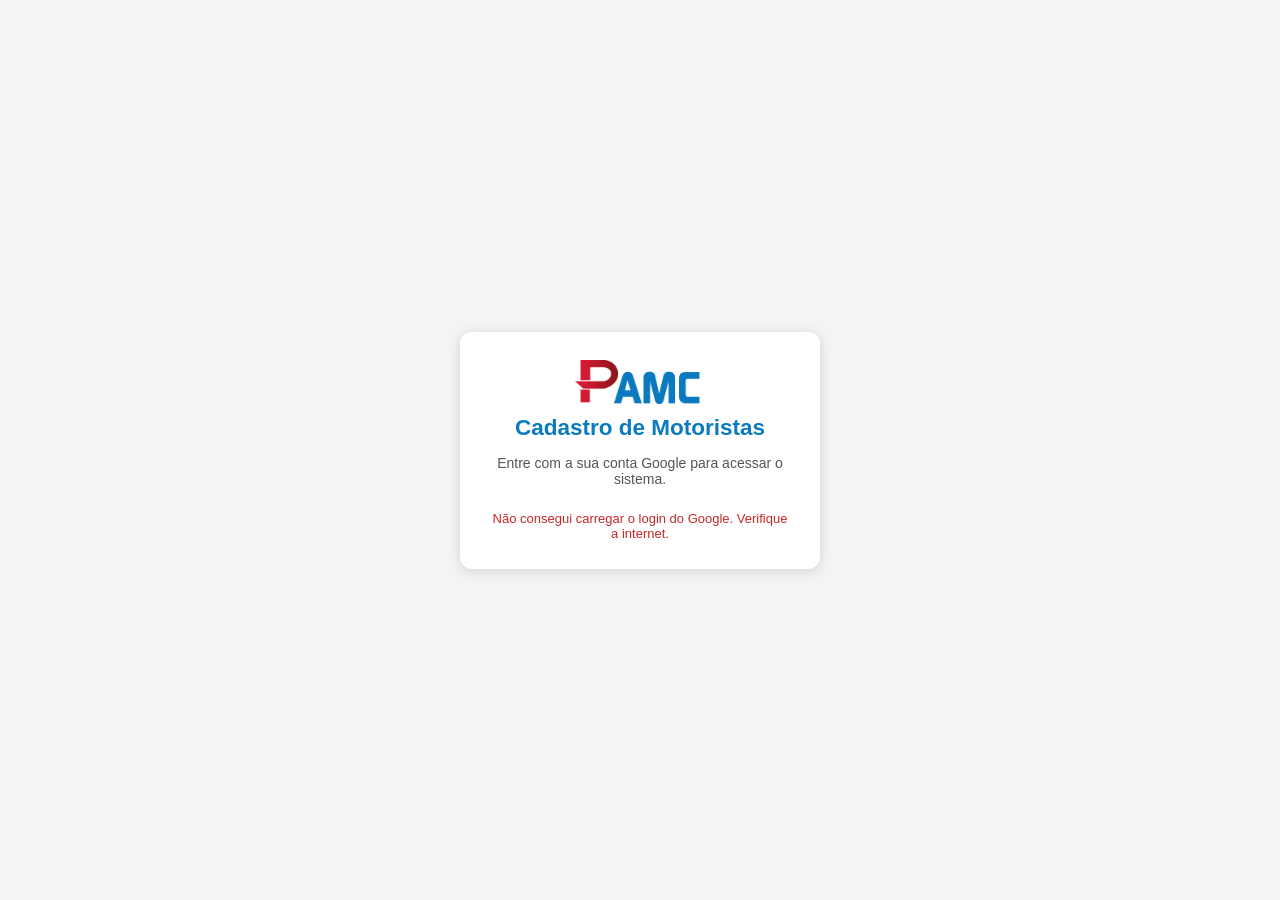
<file: index.html>
<!doctype html>
<html lang="pt-BR">
<head>
<meta charset="utf-8">
<meta name="viewport" content="width=device-width, initial-scale=1">
<title>Cadastro de Motoristas</title>
<link rel="stylesheet" href="estilo.css">
<script src="config.js"></script>
<script src="app.js"></script>
<script src="comum.js"></script>
</head>
<body>
<div class="casca">
  <nav class="menu" aria-label="Menu principal">
    <div class="marca"><img src="logo.png" alt="PAMC"><span>Cadastro de motoristas</span></div>
    <a class="it" href="#/inicio" data-r="inicio"><svg width="20" height="20" viewBox="0 0 24 24" fill="none" stroke="currentColor" stroke-width="2" aria-hidden="true"><path d="M3 11l9-7 9 7v9a1 1 0 0 1-1 1h-5v-6H9v6H4a1 1 0 0 1-1-1z"/></svg>Início</a>
    <a class="it" href="#/motoristas" data-r="motoristas"><svg width="20" height="20" viewBox="0 0 24 24" fill="none" stroke="currentColor" stroke-width="2" aria-hidden="true"><circle cx="9" cy="8" r="3.5"/><path d="M2.5 20c.8-3.6 3.4-5.5 6.5-5.5s5.7 1.9 6.5 5.5"/><path d="M16 4.5a3.5 3.5 0 0 1 0 7M18 14.8c2 .7 3.2 2.5 3.6 5.2"/></svg>Motoristas<span class="num oculto" id="numRev" title="Aguardando revisão"></span></a>
    <a class="it" href="#/config" data-r="config" data-so-admin><svg width="20" height="20" viewBox="0 0 24 24" fill="none" stroke="currentColor" stroke-width="2" aria-hidden="true"><circle cx="12" cy="12" r="3"/><path d="M12 2v3M12 19v3M2 12h3M19 12h3M4.9 4.9l2.1 2.1M17 17l2.1 2.1M4.9 19.1 7 17M17 7l2.1-2.1"/></svg>Configurações</a>
    <div class="usuario" id="usuarioInfo"></div>
  </nav>
  <main class="conteudo" id="tela"><div class="carregando">Carregando...</div></main>
</div>
<script src="sistema.js"></script>
</body>
</html>
</file>
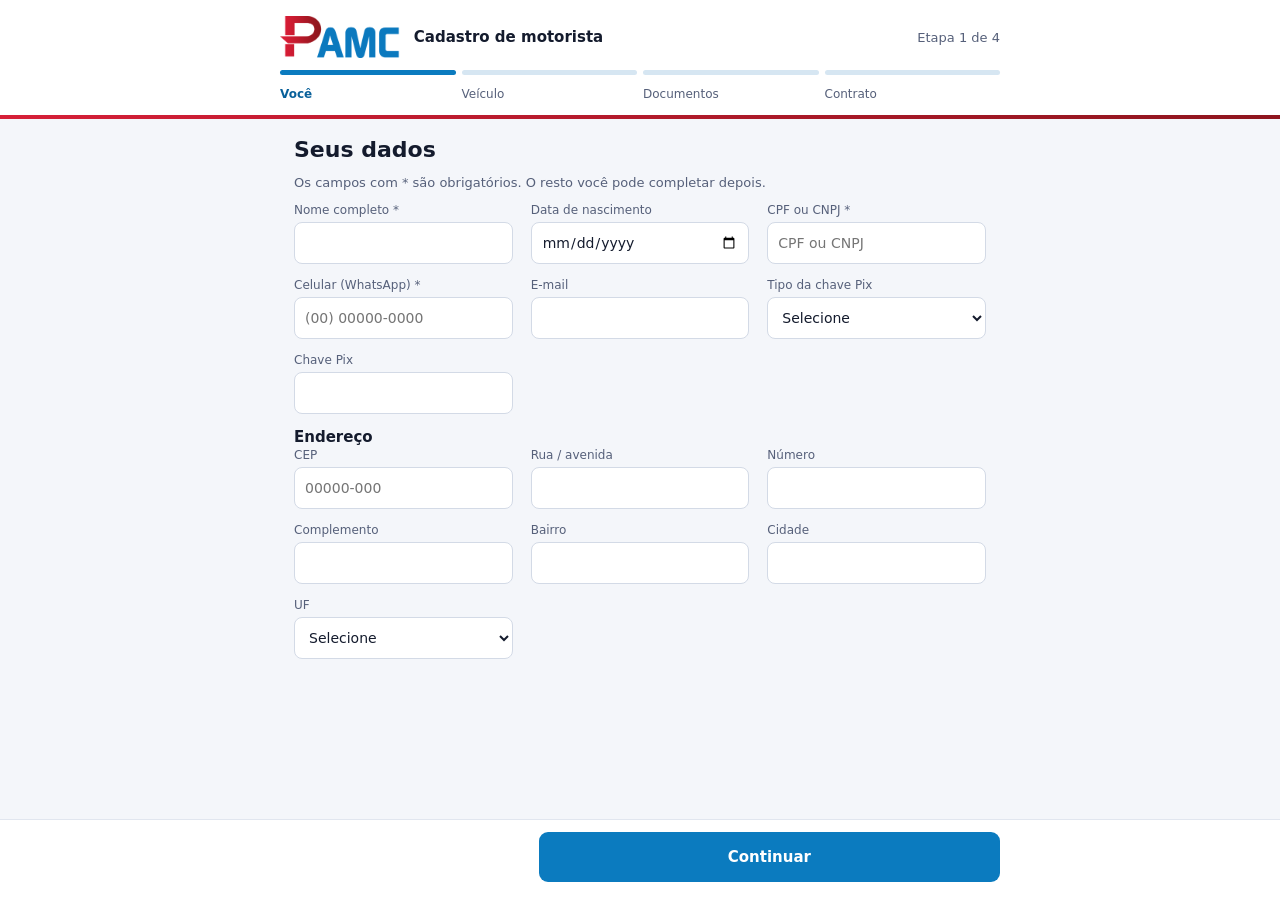
<file: cadastro.html>
<!doctype html>
<html lang="pt-BR" data-publica="1">
<head>
<meta charset="utf-8">
<meta name="viewport" content="width=device-width, initial-scale=1">
<title>Cadastro de motorista</title>
<link rel="stylesheet" href="estilo.css">
<script src="config.js"></script>
<script src="app.js"></script>
<script src="comum.js"></script>
<style>
  body{background:var(--fundo)}
  .pub-topo{padding:16px 18px 14px}
  .pub-topo .in{max-width:720px;margin:auto;display:flex;flex-direction:column;gap:12px}
  .passos{display:grid;grid-template-columns:repeat(4,minmax(0,1fr));gap:6px}
  .passos i{display:block;height:5px;border-radius:3px;background:#D6E6F2}.passos i.on{background:var(--azul)}
  .nomes{display:grid;grid-template-columns:repeat(4,minmax(0,1fr));gap:6px;font-size:12px;color:var(--suave)}.nomes .on{color:var(--azul-esc);font-weight:600}
  .pub{max-width:720px;margin:auto;padding:18px 14px 110px;display:flex;flex-direction:column;gap:14px}
  .pub h1{font-size:22px}
  .doc-c{background:#fff;border:1px solid var(--linha);border-radius:12px;padding:14px;display:flex;flex-direction:column;gap:10px}
  .doc-c.feito{border-color:#9DCDB0}
  .doc-c b{font-size:15px}
  .arq{height:48px;border-radius:10px;border:1.5px dashed #9DB4E3;background:#F3F6FD;color:var(--azul);font-weight:600;display:flex;align-items:center;justify-content:center;gap:8px;cursor:pointer;position:relative;font-size:14px}
  .arq input{position:absolute;inset:0;opacity:0;cursor:pointer}
  .rodape{position:fixed;left:0;right:0;bottom:0;background:#fff;border-top:1px solid var(--linha);padding:12px 14px 18px}
  .rodape .in{max-width:720px;margin:auto;display:flex;gap:10px}
  .rodape .btn{height:50px;font-size:15px}
</style>
</head>
<body>
<header class="pub-topo"><div class="in">
  <div class="linha-flex"><img src="logo.png" alt="PAMC" class="logo"><b class="cresce" style="font-size:15px">Cadastro de motorista</b><span id="etapaTxt" style="font-size:13px;color:var(--suave)"></span></div>
  <div class="passos" aria-hidden="true"><i></i><i></i><i></i><i></i></div>
  <div class="nomes"><span>Você</span><span>Veículo</span><span>Documentos</span><span>Contrato</span></div>
</div></header>
<form id="f" class="pub" novalidate></form>
<div class="rodape" id="rodape"><div class="in"><button type="button" class="btn sec" id="voltar" style="flex:1">Voltar</button><button type="button" class="btn" id="avancar" style="flex:2">Continuar</button></div></div>
<script src="cadastro.js"></script>
</body>
</html>
</file>
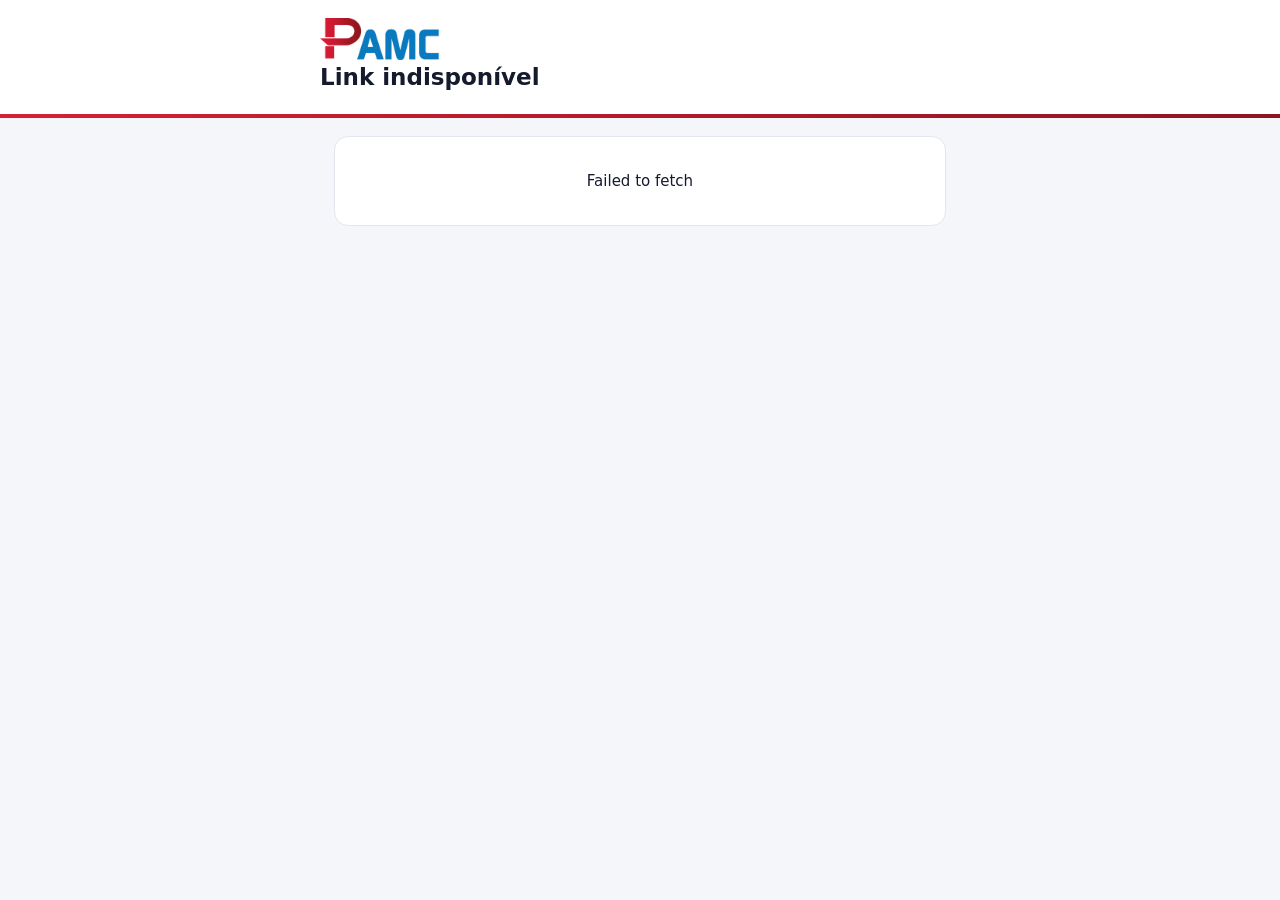
<file: cobranca.html>
<!doctype html>
<html lang="pt-BR" data-publica="1">
<head>
<meta charset="utf-8">
<meta name="viewport" content="width=device-width, initial-scale=1">
<title>Enviar documentos</title>
<link rel="stylesheet" href="estilo.css">
<script src="config.js"></script>
<script src="app.js"></script>
<script src="comum.js"></script>
<style>
  .pub-topo{padding:18px 18px 18px}
  .pub-topo .in,.pub{max-width:640px;margin:auto}
  .pub-topo h1{font-size:23px;margin:4px 0 6px}
  .pub{padding:18px 14px 40px;display:flex;flex-direction:column;gap:14px}
  .doc-c{background:#fff;border:1px solid #F3C9C9;border-radius:12px;padding:16px;display:flex;flex-direction:column;gap:10px}
  .doc-c.feito{border-color:#9DCDB0}
  .arq{height:50px;border-radius:10px;border:1.5px dashed #9DB4E3;background:#F3F6FD;color:var(--azul);font-weight:600;display:flex;align-items:center;justify-content:center;gap:8px;position:relative;font-size:14px}
  .arq input{position:absolute;inset:0;opacity:0;cursor:pointer}
</style>
</head>
<body>
<header class="pub-topo"><div class="in"><img src="logo.png" alt="PAMC" class="logo"><span id="emp" class="oculto"></span><h1 id="ola">Enviar documentos</h1><div id="sub" style="font-size:14px;color:var(--suave)"></div></div></header>
<main class="pub" id="box"><div class="carregando">Carregando...</div></main>
<script src="cobranca.js"></script>
</body>
</html>
</file>
<file: estilo.css>
/* Visual do sistema: azul-marinho, azul, branco e vermelho */
:root{--menu:#083B5E;--marinho:#08507D;--azul:#0B7BBF;--azul-esc:#08609A;--azul-cl:#E7F2FA;--verm:#D61F38;--verm-esc:#8E151E;--degrade:linear-gradient(90deg,#D61F38,#8E151E);--fundo:#F4F6FA;--linha:#E1E6EF;--linha2:#EDF0F5;--borda:#D3DAE6;
  --texto:#141B2D;--suave:#56607A;--ok-bg:#E3F2E8;--ok:#1F5A33;--av-bg:#FFF4DE;--av:#7A4A06;--ve-bg:#FDECEC;--ve:#9B1C1C;--rv-bg:#E7F2FA;--rv:#08609A;--nt-bg:#EEF1F5;--nt:#33405A}
*{box-sizing:border-box}
html,body{margin:0;background:var(--fundo);color:var(--texto);font-family:Inter,system-ui,-apple-system,"Segoe UI",Roboto,Arial,sans-serif;font-size:15px}
a{color:var(--azul)}a:hover{color:var(--azul-esc)}
h1,h2,h3{margin:0}
button,input,select,textarea{font:inherit;color:inherit}
input,select,textarea{border:1px solid var(--borda);border-radius:8px;padding:0 10px;height:42px;background:#fff;width:100%;min-width:0}
textarea{height:auto;padding:10px;resize:vertical}
input:focus,select:focus,textarea:focus,button:focus-visible,a:focus-visible{outline:2px solid var(--azul);outline-offset:1px}
input[type=checkbox],input[type=radio]{width:18px;height:18px;padding:0;accent-color:var(--azul);flex:none}
label.campo{display:flex;flex-direction:column;gap:5px;font-size:12px;font-weight:500;color:var(--suave)}
label.campo>input,label.campo>select,label.campo>textarea{color:var(--texto);font-size:14px}
label.chk{display:flex;align-items:center;gap:8px;font-size:14px;cursor:pointer}
.btn{height:42px;padding:0 16px;border-radius:9px;border:0;background:var(--azul);color:#fff;font-weight:600;font-size:14px;cursor:pointer;display:inline-flex;align-items:center;justify-content:center;gap:8px;text-decoration:none;white-space:nowrap}
.btn:hover{background:var(--azul-esc);color:#fff}.btn:disabled{opacity:.6;cursor:default}
.btn.sec{background:#fff;color:var(--texto);border:1px solid var(--borda);font-weight:500}.btn.sec:hover{background:var(--azul-cl);color:var(--texto)}
.btn.perigo{background:var(--verm)}.btn.perigo:hover{background:var(--verm-esc)}
.btn.peq{height:36px;padding:0 12px;font-size:13px}
.ic-btn{width:40px;height:40px;border-radius:9px;border:0;background:transparent;display:inline-flex;align-items:center;justify-content:center;cursor:pointer;color:var(--suave)}
.ic-btn:hover{background:var(--azul-cl)}
.chip{display:inline-block;font-size:12px;font-weight:600;padding:4px 9px;border-radius:6px;white-space:nowrap}
.chip.ok{background:var(--ok-bg);color:var(--ok)}.chip.vence{background:var(--av-bg);color:var(--av)}.chip.vencido,.chip.falta{background:var(--ve-bg);color:var(--ve)}
.chip.rev{background:var(--rv-bg);color:var(--rv)}.chip.neutro{background:var(--nt-bg);color:var(--nt)}
.pill{height:34px;padding:0 13px;border-radius:17px;border:1px solid var(--borda);background:#fff;font-size:13px;cursor:pointer}
a.pill{color:var(--texto);text-decoration:none;display:inline-flex;align-items:center}
.pill:hover{border-color:var(--azul)}
.pill.on,a.pill.on{background:var(--azul);color:#fff;border-color:var(--azul);font-weight:600}
.cartao{background:#fff;border:1px solid var(--linha);border-radius:14px;padding:20px 22px}
.cartao>h2,.sec-tit{font-size:18px;font-weight:700}
.suave{color:var(--suave)}.peq{font-size:13px}.mini{font-size:12px}
.grade{display:grid;grid-template-columns:repeat(auto-fill,minmax(210px,1fr));gap:14px 18px}
.linha-flex{display:flex;flex-wrap:wrap;align-items:center;gap:10px}
.cresce{flex-grow:1;min-width:0}
.acoes-dir{display:flex;flex-wrap:wrap;gap:8px;justify-content:flex-end;margin-top:16px}
.oculto{display:none!important}
.vazio{padding:40px 10px;text-align:center;color:var(--suave)}
.carregando{padding:40px;text-align:center;color:var(--suave)}

/* casca: menu lateral + conteúdo */
.casca{display:flex;min-height:100vh}
.menu{flex:0 0 232px;background:var(--menu);color:#E6F0F8;border-top:5px solid;border-image:var(--degrade) 1;padding:22px 14px;display:flex;flex-direction:column;gap:6px;position:sticky;top:0;height:100vh}
.marca{display:flex;flex-direction:column;align-items:flex-start;gap:8px;padding:2px 2px 22px}
.marca img{width:150px;height:auto;display:block;background:#fff;border-radius:10px;padding:10px 12px;box-sizing:content-box}
.marca span{font-size:12px;color:#A9C4DA;font-weight:500;letter-spacing:.2px;padding-left:4px}
.menu a.it{display:flex;align-items:center;gap:12px;padding:12px;border-radius:10px;color:#E6F0F8;text-decoration:none;font-weight:500}
.menu a.it:hover{background:#0E4D78;color:#fff}.menu a.it.on{background:var(--azul);color:#fff;font-weight:600;box-shadow:inset 4px 0 0 var(--verm)}
.menu .num{margin-left:auto;background:var(--verm);color:#fff;border-radius:10px;font-size:11px;font-weight:700;padding:2px 7px}
.menu .usuario{margin-top:auto;border-top:1px solid #1E5480;padding:14px 8px 0;font-size:13px}
.menu .usuario b{display:block;color:#fff}.menu .usuario span{color:#A9C4DA;font-size:12px}.menu .usuario a{color:#FF9AA8;cursor:pointer;text-decoration:underline}
.conteudo{flex:1 1 auto;min-width:0;padding:26px 32px 48px}
.topo{display:flex;flex-wrap:wrap;align-items:center;gap:14px;margin-bottom:20px}
.topo h1{font-size:26px;font-weight:700}
.busca{display:flex;align-items:center;gap:8px;background:#fff;border:1px solid var(--borda);border-radius:10px;padding:0 12px;height:44px;min-width:280px}
.busca input{border:0;height:40px;padding:0;outline:none}
@media (max-width:820px){
  .casca{flex-direction:column}
  .menu{position:static;height:auto;flex:none;flex-direction:row;flex-wrap:wrap;align-items:center;padding:10px 12px;gap:4px}
  .marca{padding:0 8px 0 0}.marca span{display:none}.marca img{width:84px;padding:6px 8px}
  .menu a.it{padding:9px 10px;font-size:14px}
  .menu .usuario{margin:0 0 0 auto;border:0;padding:0}
  .conteudo{padding:18px 14px 40px}
  .busca{min-width:0;flex:1 1 100%}
}

/* Início */
.kpis{display:grid;grid-template-columns:repeat(auto-fit,minmax(190px,1fr));gap:14px;margin-bottom:20px}
.kpi{background:#fff;border:1px solid var(--linha);border-radius:14px;padding:16px 18px;display:flex;flex-direction:column;gap:5px;text-align:left;cursor:pointer}
.kpi:hover{border-color:var(--azul)}
.kpi .r{font-size:13px;color:var(--suave);font-weight:500}.kpi .v{font-size:30px;font-weight:700}.kpi .d{font-size:12px;color:var(--suave)}
.kpi.alerta{background:#FFF8EC;border-color:#F1D9AE}
.kpi:first-child{border-top:3px solid var(--azul)}.kpi.alerta .r,.kpi.alerta .v,.kpi.alerta .d{color:var(--av)}
.barra{height:6px;border-radius:3px;background:#E5EAF3}.barra>div{height:6px;border-radius:3px;background:var(--azul)}
.duas{display:flex;flex-wrap:wrap;gap:20px;align-items:flex-start}
.duas>.prin{flex:2 1 560px;min-width:0}.duas>.lat{flex:1 1 300px;min-width:0;display:flex;flex-direction:column;gap:20px}
.fila-it{display:flex;align-items:center;gap:14px;padding:12px 0;border-top:1px solid var(--linha2)}
.fila-it .chip{flex:0 0 130px;text-align:center}
.fila-it .t{font-weight:600}.fila-it .s{font-size:13px;color:var(--suave)}
@media (max-width:600px){.fila-it{flex-wrap:wrap}.fila-it .chip{flex:0 0 auto}}
.barras{display:flex;align-items:flex-end;gap:12px;height:170px;padding-top:4px}
.barras .b{flex:1 1 0;display:flex;flex-direction:column;align-items:center;justify-content:flex-end;gap:6px;height:100%;cursor:pointer;border:0;background:none;padding:0}
.barras .b i{display:block;width:100%;max-width:46px;border-radius:6px 6px 2px 2px;background:var(--azul)}
.barras .b span{font-size:12px;font-weight:600;color:var(--suave)}
.rotulos{display:flex;gap:12px;margin-top:8px}.rotulos div{flex:1 1 0;text-align:center;display:flex;flex-direction:column;align-items:center;gap:2px}
.rotulos b{font-size:15px}.rotulos span{font-size:11px;color:var(--suave)}
.ativ{padding:9px 0;border-top:1px solid var(--linha2)}.ativ .q{font-size:12px;color:var(--suave)}

/* Motoristas */
.mot{display:flex;flex-wrap:wrap;gap:20px;align-items:flex-start}
.mot .lista{flex:1 1 320px;max-width:400px;min-width:0;padding:0;overflow:hidden}
.mot .ficha{flex:3 1 560px;min-width:0;padding:0}
.lista .cab{padding:16px 16px 12px;display:flex;flex-direction:column;gap:12px}
.lista .itens{max-height:calc(100vh - 230px);overflow:auto}
.lista a.m{display:flex;align-items:center;gap:12px;padding:11px 16px;border-top:1px solid var(--linha2);text-decoration:none;color:var(--texto)}
.lista a.m:hover{background:#F7F9FD}.lista a.m.on{background:var(--azul-cl)}
.av{flex:0 0 38px;height:38px;border-radius:19px;background:var(--azul-cl);color:var(--azul-esc);display:flex;align-items:center;justify-content:center;font-size:13px;font-weight:700}
.av.g{flex-basis:56px;height:56px;border-radius:28px;font-size:19px}
.lista .n{font-size:14px;font-weight:600}.lista .i{font-size:12px;color:var(--suave)}
.ficha .cab{padding:22px 24px 0;display:flex;flex-direction:column;gap:14px}
.abas{display:flex;gap:2px;border-bottom:1px solid var(--linha);overflow-x:auto}
.abas a{padding:12px 15px;text-decoration:none;color:var(--suave);font-weight:500;border-bottom:3px solid transparent;margin-bottom:-1px;white-space:nowrap}
.abas a.on{color:var(--texto);font-weight:600;border-color:var(--azul)}
.ficha .corpo{padding:20px 24px 26px}
.doc{border-bottom:1px solid var(--linha2);padding:13px 0}
.doc .l1{display:flex;flex-wrap:wrap;align-items:center;gap:12px}
.doc .nome{font-weight:600}.doc .info{font-size:12px;color:var(--suave)}
.doc form{margin-top:12px;padding:14px;border-radius:10px;background:#F7F9FD;display:flex;flex-direction:column;gap:12px}
.revisao{display:flex;flex-wrap:wrap;align-items:center;gap:12px;padding:14px 16px;border-radius:10px;background:var(--rv-bg);color:var(--rv)}
.bloco-tit{font-size:15px;font-weight:700;margin:6px 0 2px}
.sep{border-top:1px solid var(--linha2);margin:18px 0 6px}
.hist{display:flex;gap:14px;padding:11px 0;border-bottom:1px solid var(--linha2)}
.hist .q{flex:0 0 130px;font-size:12px;color:var(--suave)}
.contrato-txt{font-family:"Times New Roman",serif;font-size:15px;line-height:1.4;max-height:65vh;overflow:auto;padding:6px 4px}
.contrato-txt p{margin:0 0 8px;white-space:pre-wrap}

/* tabelas */
.tab-box{overflow-x:auto;border:1px solid var(--linha);border-radius:10px}
table.t{width:100%;border-collapse:collapse;font-size:13px}
table.t th{text-align:left;background:var(--fundo);color:var(--suave);font-size:12px;font-weight:600;padding:9px 10px}
table.t td{padding:8px 10px;border-top:1px solid var(--linha2);vertical-align:middle}
table.t td input,table.t td select{height:36px}

/* janelas e avisos */
.jan-fundo{position:fixed;inset:0;background:#06304C88;z-index:100;display:flex;align-items:center;justify-content:center;padding:12px}
.jan{background:#fff;border-radius:14px;width:100%;max-height:94vh;display:flex;flex-direction:column}
.jan-topo{display:flex;align-items:center;gap:10px;padding:14px 18px;border-bottom:1px solid var(--linha)}
.jan-topo h2{font-size:17px;flex-grow:1}
.jan-corpo{padding:18px;overflow:auto}
#avisos{position:fixed;right:16px;bottom:16px;z-index:200;display:flex;flex-direction:column;gap:8px;max-width:360px}
.aviso{background:var(--marinho);color:#fff;padding:12px 16px;border-radius:10px;box-shadow:0 4px 16px #0003;font-size:14px;transition:opacity .4s}
.aviso.ok{background:#1F5A33}.aviso.erro{background:var(--verm)}.aviso.sai{opacity:0}

/* impressão */
@media print{.menu,.topo,#avisos,#lgUser{display:none!important}.conteudo{padding:0}}

/* topo das páginas do motorista (com a logo) */
.pub-topo{background:#fff!important;color:var(--texto)!important;border-bottom:4px solid!important;border-image:var(--degrade) 1!important}
.pub-topo .logo{height:42px;width:auto;display:block}
</file>
